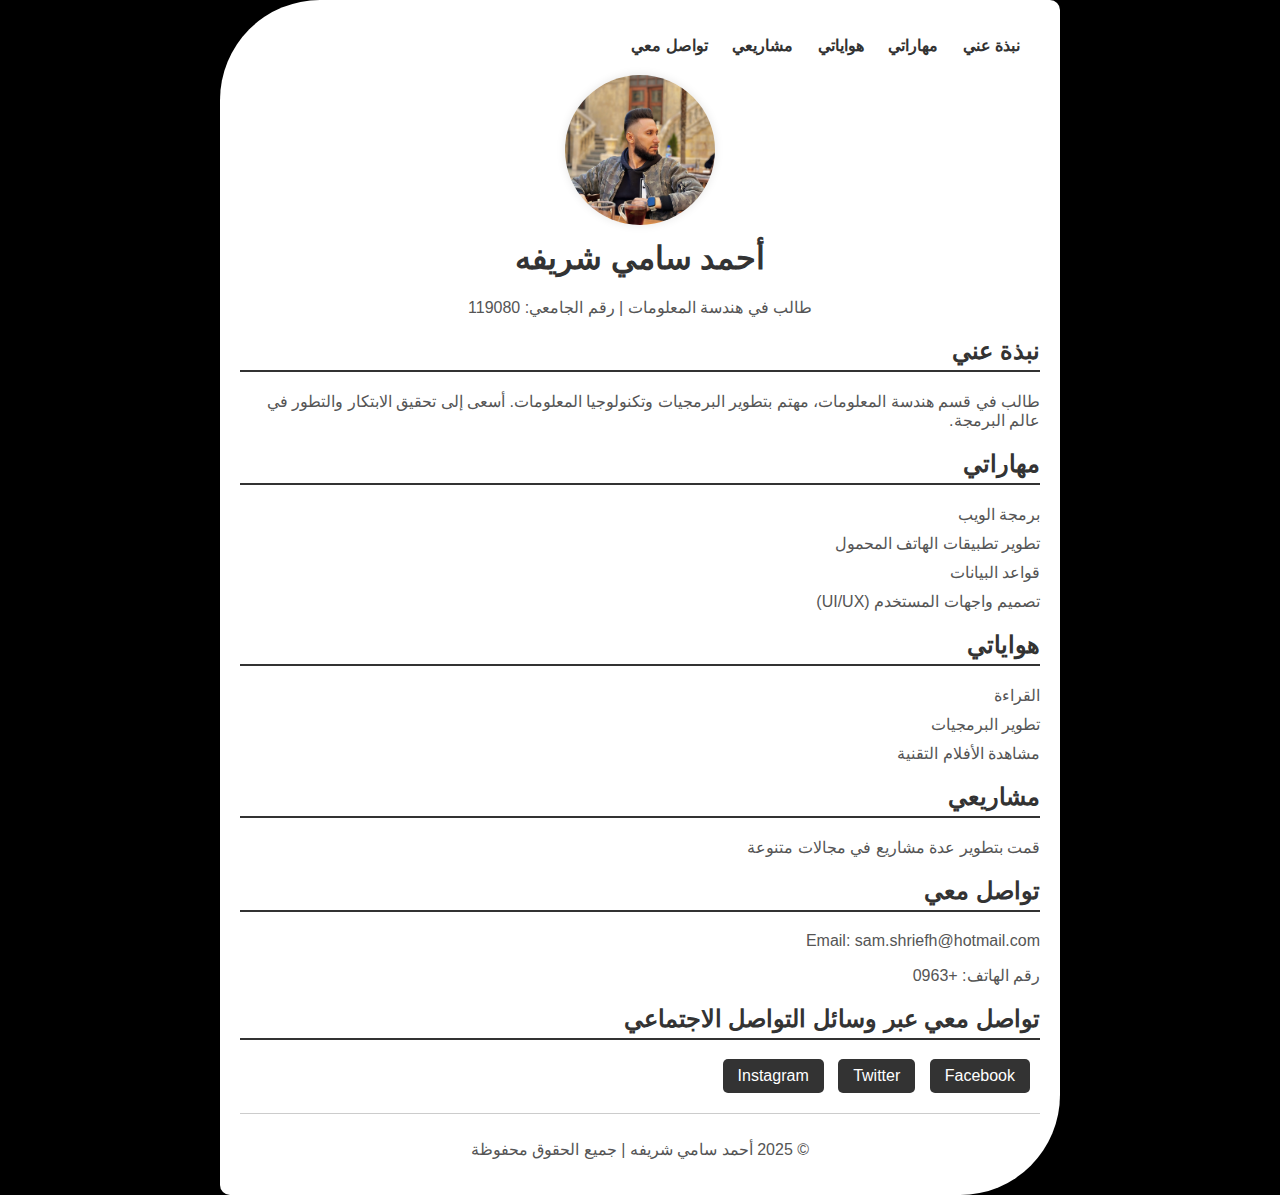
<file: index.html>
<!DOCTYPE html>
<html lang="ar" dir="rtl">

<head>
    <meta charset="UTF-8">
    <meta name="viewport" content="width=device-width, initial-scale=1.0">
    <meta http-equiv="X-UA-Compatible" content="ie=edge">
    <title>أحمد سامي شريفه - الصفحة الشخصية</title>
    <link rel="stylesheet" href="css/style.css">
  
</head>

<body>
   <div class="container">
        <div class="header">
            <nav>
                <ul>
                    <li><a href="#about">نبذة عني</a></li>
                    <li><a href="#skills">مهاراتي</a></li>
                    <li><a href="#hobbies">هواياتي</a></li>
                    <li><a href="#projects">مشاريعي</a></li>
                    <li><a href="#contact">تواصل معي</a></li>
                </ul>
            </nav>

            <header>
                <img src="image/IMG_1.JPEG" alt="صورة شخصية">
                <h1>أحمد سامي شريفه</h1>
                <p>طالب في هندسة المعلومات | رقم الجامعي: 119080</p>
            </header>
        </div>

        <div class="content">
            <section id="about">
                <h2>نبذة عني</h2>
                <p>طالب في قسم هندسة المعلومات، مهتم بتطوير البرمجيات وتكنولوجيا المعلومات. أسعى إلى تحقيق الابتكار والتطور في عالم البرمجة.</p>
            </section>

            <section id="skills">
                <h2>مهاراتي</h2>
                <ul>
                    <li>برمجة الويب</li>
                    <li>تطوير تطبيقات الهاتف المحمول</li>
                    <li>قواعد البيانات</li>
                    <li>تصميم واجهات المستخدم (UI/UX)</li>
                </ul>
            </section>
            <section id="hobbies">
                <h2>هواياتي</h2>
                <ul>
                    <li>القراءة</li>
                    <li>تطوير البرمجيات</li>
                    <li>مشاهدة الأفلام التقنية</li>
                </ul>
            </section>
<section id="projects">
                <h2>مشاريعي</h2>
                <p>قمت بتطوير عدة مشاريع في مجالات متنوعة</p>
            </section>

            <section id="contact">
                <h2>تواصل معي</h2>
                <p>Email: sam.shriefh@hotmail.com</p>
                <p>رقم الهاتف: +0963</p>
            </section>

            <section id="social">
                <h2>تواصل معي عبر وسائل التواصل الاجتماعي</h2>
                <div class="social-links">
                    <a href="https://www.facebook.com/sam.shriefh" target="_blank">Facebook</a>
                    <a href="https://www.twitter.com/sam.shriefh" target="_blank">Twitter</a>
                    <a href="https://www.instagram.com/sam.shriefh" target="_blank">Instagram</a>
                </div>
            </section>
        </div>

        <footer>
            <p>&copy; 2025 أحمد سامي شريفه | جميع الحقوق محفوظة</p>
        </footer>
    </div>
</body>

</html>
</file>
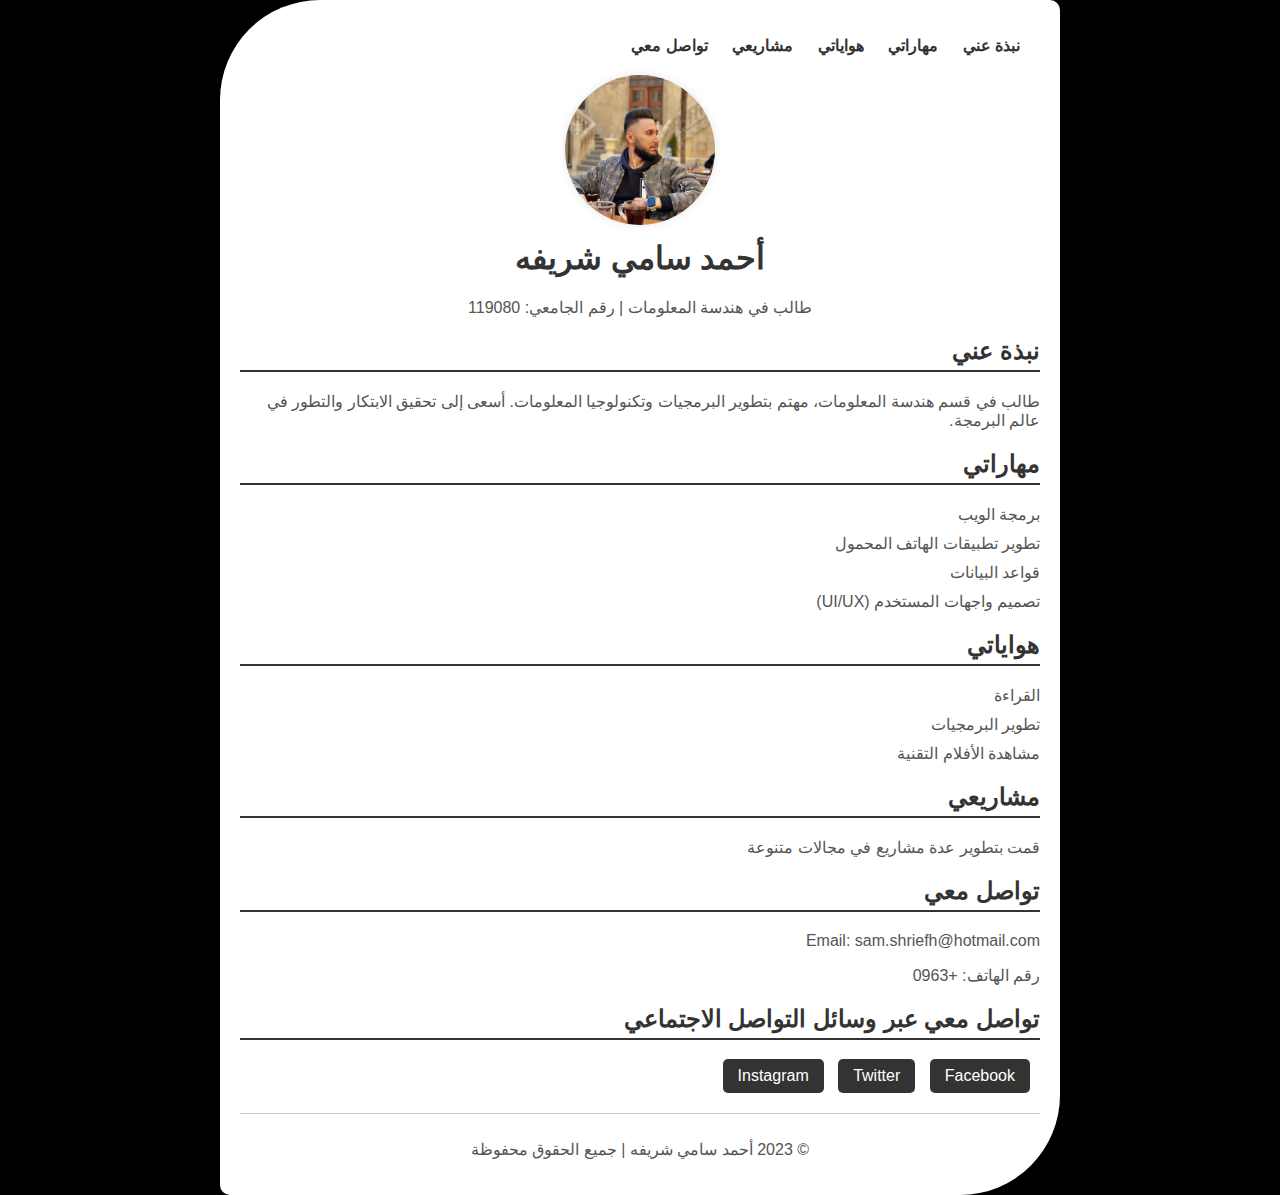
<file: Ahmad.sami.shriefh.html>
<!DOCTYPE html>
<html lang="ar" dir="rtl">

<head>
    <meta charset="UTF-8">
    <meta name="viewport" content="width=device-width, initial-scale=1.0">
    <meta http-equiv="X-UA-Compatible" content="ie=edge">
    <title>أحمد سامي شريفه - الصفحة الشخصية</title>
    <link rel="stylesheet" href="css/style.css">
  
</head>

<body>
   <div class="container">
        <div class="header">
            <nav>
                <ul>
                    <li><a href="#about">نبذة عني</a></li>
                    <li><a href="#skills">مهاراتي</a></li>
                    <li><a href="#hobbies">هواياتي</a></li>
                    <li><a href="#projects">مشاريعي</a></li>
                    <li><a href="#contact">تواصل معي</a></li>
                </ul>
            </nav>

            <header>
                <img src="image/IMG_1.JPEG" alt="صورة شخصية">
                <h1>أحمد سامي شريفه</h1>
                <p>طالب في هندسة المعلومات | رقم الجامعي: 119080</p>
            </header>
        </div>

        <div class="content">
            <section id="about">
                <h2>نبذة عني</h2>
                <p>طالب في قسم هندسة المعلومات، مهتم بتطوير البرمجيات وتكنولوجيا المعلومات. أسعى إلى تحقيق الابتكار والتطور في عالم البرمجة.</p>
            </section>

            <section id="skills">
                <h2>مهاراتي</h2>
                <ul>
                    <li>برمجة الويب</li>
                    <li>تطوير تطبيقات الهاتف المحمول</li>
                    <li>قواعد البيانات</li>
                    <li>تصميم واجهات المستخدم (UI/UX)</li>
                </ul>
            </section>
            <section id="hobbies">
                <h2>هواياتي</h2>
                <ul>
                    <li>القراءة</li>
                    <li>تطوير البرمجيات</li>
                    <li>مشاهدة الأفلام التقنية</li>
                </ul>
            </section>
<section id="projects">
                <h2>مشاريعي</h2>
                <p>قمت بتطوير عدة مشاريع في مجالات متنوعة</p>
            </section>

            <section id="contact">
                <h2>تواصل معي</h2>
                <p>Email: sam.shriefh@hotmail.com</p>
                <p>رقم الهاتف: +0963</p>
            </section>

            <section id="social">
                <h2>تواصل معي عبر وسائل التواصل الاجتماعي</h2>
                <div class="social-links">
                    <a href="https://www.facebook.com/sam.shriefh" target="_blank">Facebook</a>
                    <a href="https://www.twitter.com/sam.shriefh" target="_blank">Twitter</a>
                    <a href="https://www.instagram.com/sam.shriefh" target="_blank">Instagram</a>
                </div>
            </section>
        </div>

        <footer>
            <p>&copy; 2023 أحمد سامي شريفه | جميع الحقوق محفوظة</p>
        </footer>
    </div>
</body>

</html>
</file>
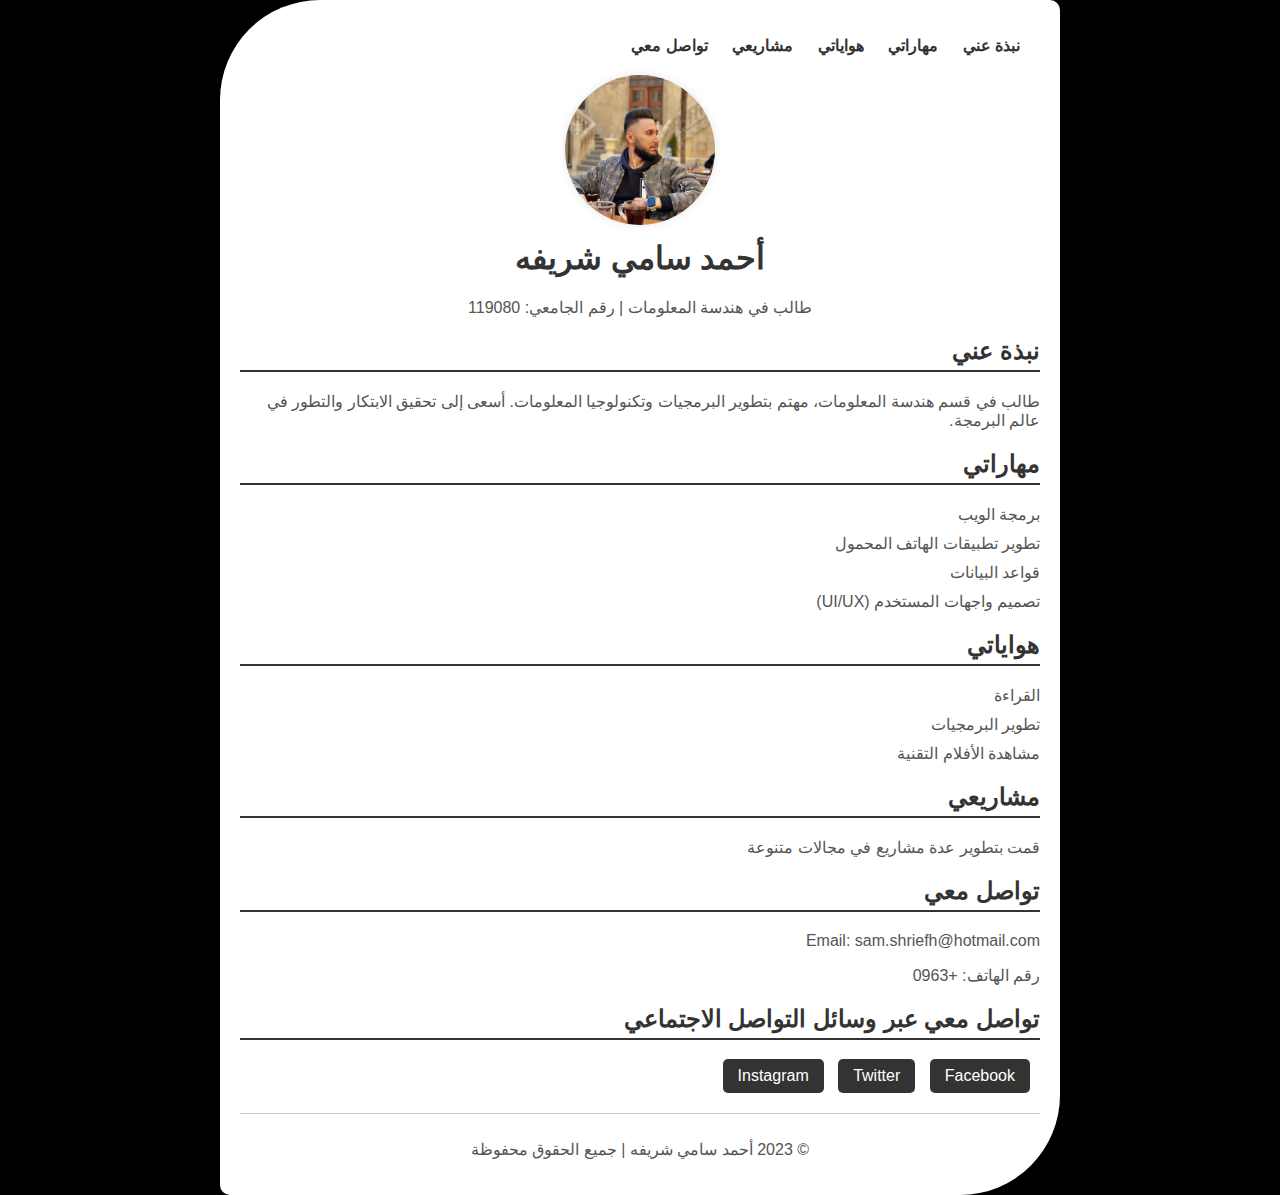
<file: sam.html>
<!DOCTYPE html>
<html lang="ar" dir="rtl">

<head>
    <meta charset="UTF-8">
    <meta name="viewport" content="width=device-width, initial-scale=1.0">
    <meta http-equiv="X-UA-Compatible" content="ie=edge">
    <title>أحمد سامي شريفه - الصفحة الشخصية</title>
    <link rel="stylesheet" href="css/style.css">
  
</head>

<body>
   <div class="container">
        <div class="header">
            <nav>
                <ul>
                    <li><a href="#about">نبذة عني</a></li>
                    <li><a href="#skills">مهاراتي</a></li>
                    <li><a href="#hobbies">هواياتي</a></li>
                    <li><a href="#projects">مشاريعي</a></li>
                    <li><a href="#contact">تواصل معي</a></li>
                </ul>
            </nav>

            <header>
                <img src="image/IMG_1.JPEG" alt="صورة شخصية">
                <h1>أحمد سامي شريفه</h1>
                <p>طالب في هندسة المعلومات | رقم الجامعي: 119080</p>
            </header>
        </div>

        <div class="content">
            <section id="about">
                <h2>نبذة عني</h2>
                <p>طالب في قسم هندسة المعلومات، مهتم بتطوير البرمجيات وتكنولوجيا المعلومات. أسعى إلى تحقيق الابتكار والتطور في عالم البرمجة.</p>
            </section>

            <section id="skills">
                <h2>مهاراتي</h2>
                <ul>
                    <li>برمجة الويب</li>
                    <li>تطوير تطبيقات الهاتف المحمول</li>
                    <li>قواعد البيانات</li>
                    <li>تصميم واجهات المستخدم (UI/UX)</li>
                </ul>
            </section>
            <section id="hobbies">
                <h2>هواياتي</h2>
                <ul>
                    <li>القراءة</li>
                    <li>تطوير البرمجيات</li>
                    <li>مشاهدة الأفلام التقنية</li>
                </ul>
            </section>
<section id="projects">
                <h2>مشاريعي</h2>
                <p>قمت بتطوير عدة مشاريع في مجالات متنوعة</p>
            </section>

            <section id="contact">
                <h2>تواصل معي</h2>
                <p>Email: sam.shriefh@hotmail.com</p>
                <p>رقم الهاتف: +0963</p>
            </section>

            <section id="social">
                <h2>تواصل معي عبر وسائل التواصل الاجتماعي</h2>
                <div class="social-links">
                    <a href="https://www.facebook.com/sam.shriefh" target="_blank">Facebook</a>
                    <a href="https://www.twitter.com/sam.shriefh" target="_blank">Twitter</a>
                    <a href="https://www.instagram.com/sam.shriefh" target="_blank">Instagram</a>
                </div>
            </section>
        </div>

        <footer>
            <p>&copy; 2023 أحمد سامي شريفه | جميع الحقوق محفوظة</p>
        </footer>
    </div>
</body>

</html>
</file>
<file: css/style.css>
body {
    font-family: 'Segoe UI', Tahoma, Geneva, Verdana, sans-serif;
    margin: 0;
    padding: 0;
    background-color: rgb(0, 0, 0);
}

.container {
    max-width: 800px;
    margin: 0 auto;
    background-color: #fff;
    padding: 20px;
    border-radius: 100px 10px;
    box-shadow: 0 0 10px rgba(0, 0, 0, 0.1);
}

.header {
    margin-bottom: 20px;
}

nav ul {
    
    list-style: none;
    padding: 0;
}

nav li {
    
    display: inline;
    margin-right: 20px;
}

nav a {
    text-decoration: none;
    color: #333;
    font-weight: bold;
    font-size: 16px;
    transition: color 0.3s;
}

nav a:hover {
    color: #555;
}

header {
    text-align: center;
    margin-top: 20px;
}

header img {
    width: 150px;
    height: 150px;
    border-radius: 50%;
    box-shadow: 0 0 10px rgba(0, 0, 0, 0.1);
}

h1 {
    color: #333;
    margin-top: 10px;
}

p {
    color: #555;
}

.content {
    margin-top: 20px;
    
}

h2 {
    color: #333;
    border-bottom: 2px solid #333;
    padding-bottom: 5px;
}

ul {
    list-style-type: none;
    padding: 0;
}

ul li {
    margin-bottom: 10px;
    color: #555;
}

.social-links a {
    display: inline-block;
    margin-right: 10px;
    text-decoration: none;
    color: #fff;
    background-color: #333;
    padding: 8px 15px;
    border-radius: 5px;
    transition: background-color 0.3s;
}

.social-links a:hover {
    background-color: #555;
}

footer {
    text-align: center;
    margin-top: 20px;
    padding-top: 10px;
    border-top: 1px solid #ccc;
}

footer p {
    color: #555;
}
</file>
